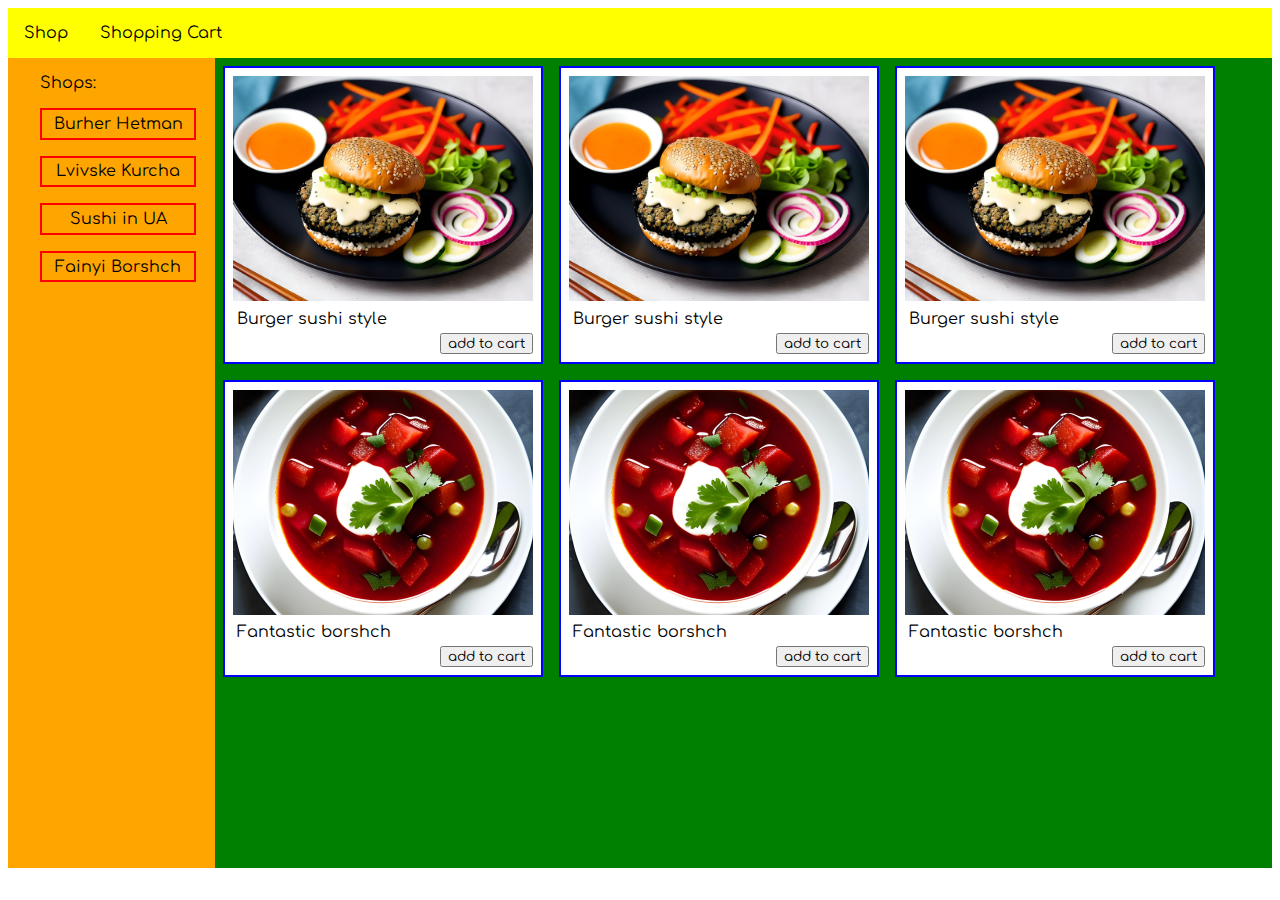
<file: index.html>
<!DOCTYPE html>
<!--<html lang="uk">-->
<html>

<head>
	<title>Khlopchyk pobihai</title>
	<link href="style.css" rel="stylesheet" type="text/css">
</head>

<body>
	<header>
		<p class="navigation">Shop</p>
		<p class="navigation">Shopping Cart</p>
	</header>
	<main>
		<div class="sidebar">
			<p>Shops:</p>
			<p class="shop-name">Burher Hetman</p>
			<p class="shop-name">Lvivske Kurcha</p>
			<p class="shop-name">Sushi in UA</p>
			<p class="shop-name">Fainyi Borshch</p>
		</div>
		
		<div class="goods"></div>
	</main>
	<footer>
	</footer>
	
	<script src="https://code.jquery.com/jquery-3.6.4.js"></script>
	<script src="app.js"></script>
</body>

</html>
</file>
<file: style.css>
@import url('https://fonts.googleapis.com/css2?family=Comfortaa');

* {
	font-family: 'Comfortaa', cursive;
}

header {
	display: flex;
	background-color: yellow;
}

main {
	min-height: 90vh;
	display: flex;
}

.navigation {
	margin: 0.5em;
	padding: 0.5em;
	cursor: pointer;
}

.sidebar {
	min-width: max-content;
	padding-right: 2em;
	padding-left: 2em;
	background-color: orange;
}

.shop-name {
	width: 100%;
	text-align: center;
	border: solid red 2px;
	padding: 0.3em;
	cursor: pointer;
}

.goods {
	width: -webkit-fill-available;
	background-color: green;
}

.card {
	width: 300px;
	float: left;
	background-color: white;
	border: solid blue 2px;
	padding: 0.5em;
	margin: 0.5em;
}

.card img {
	width: 100%;
}

.product-name {
	margin: 0.3em;
}

.to-cart {
	float: right;
}
</file>
